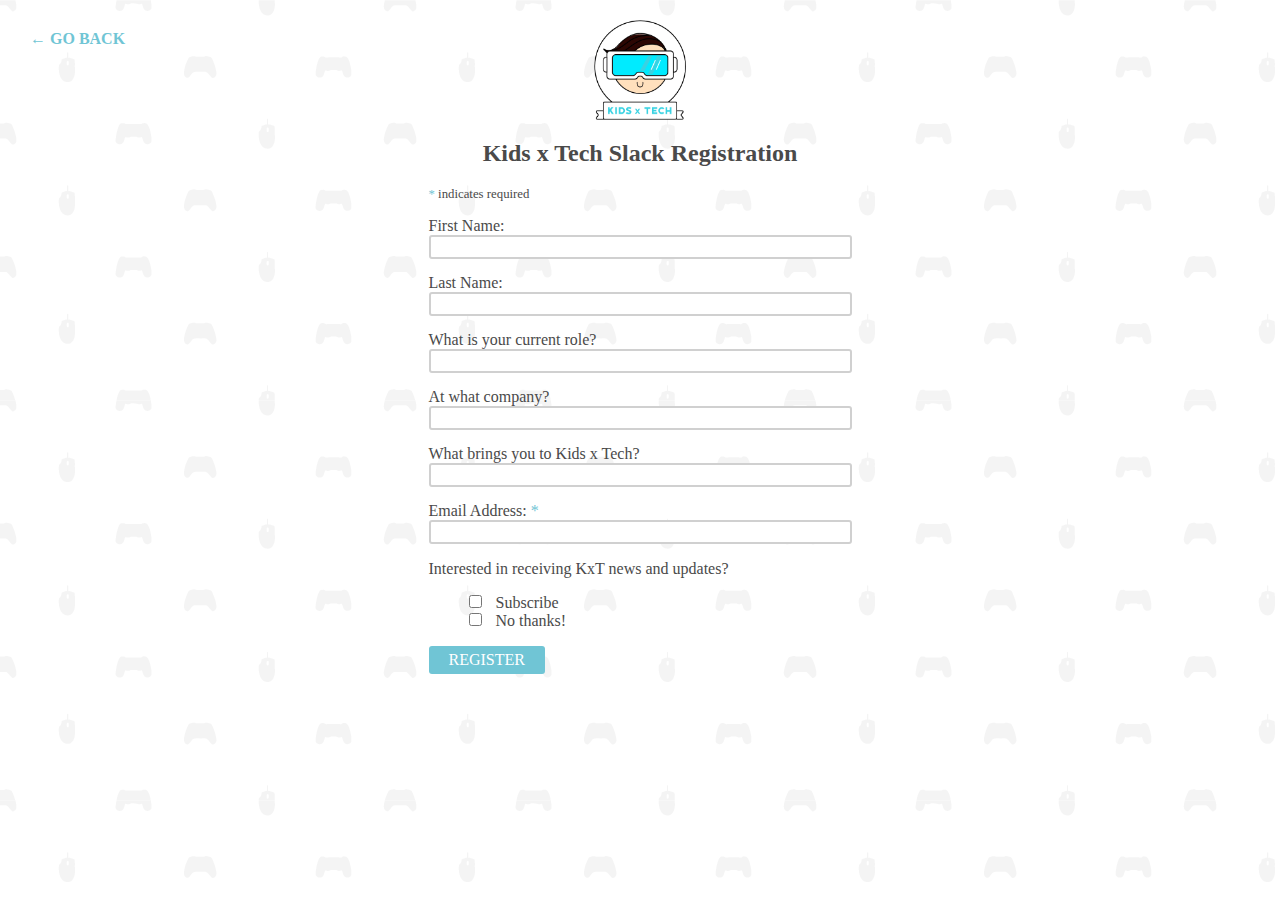
<file: mailchimp-signup.html>
<!DOCTYPE html>
<html lang="en">
<head>
	<meta charset="UTF-8">
	<title>Kids X Tech | Mail Sign-up</title>
	<link rel="shortcut icon" href="assets/kidsxtech-favicon.ico" type="image/x-icon">
	<link rel="icon" href="assets/kidsxtech-favicon.ico" type="image/x-icon">
	<link href="https://fonts.googleapis.com/css?family=Nunito|Nunito+Sans:400,700" rel="stylesheet">
	<link rel="stylesheet" href="styles.css">
	<!-- <link href="//cdn-images.mailchimp.com/embedcode/classic-10_7.css" rel="stylesheet" type="text/css"> -->
	<meta name="viewport" content="width=device-width, initial-scale=1.0">
</head>
<body>
	<div class="wrapper">
		<nav>
			<a href="index.html"> &#8592; Go Back</a>
		</nav>
		<main class="mail-main">
			<img src="assets/kxt-logo.png" alt="kids x tech logo">
			<!-- Begin MailChimp Signup Form -->
			<div id="mc_embed_signup">
				<form action="https://youxventures.us16.list-manage.com/subscribe/post?u=b31e28bc63a7f0c1cf02a18c8&amp;id=c163e29d4d" method="post" id="mc-embedded-subscribe-form" name="mc-embedded-subscribe-form" class="validate" target="_blank" novalidate>
					<div id="mc_embed_signup_scroll" class="mc_embed_signup_scroll">
						<h2>Kids x Tech Slack Registration</h2>
						<div class="indicates-required">
							<span class="asterisk">*</span> indicates required</div>
						<div class="mc-field-group">
							<label for="mce-FNAME">First Name: </label>
							<input type="text" value="" name="FNAME" class="" id="mce-FNAME">
						</div>
						<div class="mc-field-group">
							<label for="mce-LNAME">Last Name: </label>
							<input type="text" value="" name="LNAME" class="" id="mce-LNAME">
						</div>
						<div class="mc-field-group">
							<label for="mce-MMERGE3">What is your current role? </label>
							<input type="text" value="" name="MMERGE3" class="" id="mce-MMERGE3">
						</div>
						<div class="mc-field-group">
							<label for="mce-MMERGE4">At what company? </label>
							<input type="text" value="" name="MMERGE4" class="" id="mce-MMERGE4">
						</div>
						<div class="mc-field-group">
							<label for="mce-MMERGE5">What brings you to Kids x Tech? </label>
							<input type="text" value="" name="MMERGE5" class="" id="mce-MMERGE5">
						</div>
						<div class="mc-field-group">
							<label for="mce-EMAIL">Email Address:  <span class="asterisk">*</span>
						</label>
							<input type="email" value="" name="EMAIL" class="required email" id="mce-EMAIL">
						</div>
						<div class="mc-field-group input-group">
						    <p>Interested in receiving KxT news and updates? </p>
						    <ul>
						    	<li>
						    		<input type="checkbox" value="1" name="group[4319][1]" id="mce-group[4319]-4319-0">
						    		<label for="mce-group[4319]-4319-0">Subscribe</label>
						    	</li>
								<li>
									<input type="checkbox" value="2" name="group[4319][2]" id="mce-group[4319]-4319-1">
									<label for="mce-group[4319]-4319-1">No thanks!</label>
								</li>
							</ul>
						</div>
						<div id="mce-responses" class="clear">
							<div class="response" id="mce-error-response" style="display:none"></div>
							<div class="response" id="mce-success-response" style="display:none"></div>
						</div>    <!-- real people should not fill this in and expect good things - do not remove this or risk form bot signups-->
					    <div style="position: absolute; left: -5000px;" aria-hidden="true">
					    	<input type="text" name="b_b31e28bc63a7f0c1cf02a18c8_c163e29d4d" tabindex="-1" value="">
					    </div>
				    	<div class="clear">
				    		<input type="submit" value="Register" name="subscribe" id="mc-embedded-subscribe" class="button">
				    	</div>
					</div>
				</form>
			</div>
			<!--End mc_embed_signup-->
		</main>
	</div>
	<!-- Mailchimp javascript -->
	<script type='text/javascript' src='//s3.amazonaws.com/downloads.mailchimp.com/js/mc-validate.js'></script><script type='text/javascript'>(function($) {window.fnames = new Array(); window.ftypes = new Array();fnames[1]='FNAME';ftypes[1]='text';fnames[2]='LNAME';ftypes[2]='text';fnames[3]='MMERGE3';ftypes[3]='text';fnames[4]='MMERGE4';ftypes[4]='text';fnames[5]='MMERGE5';ftypes[5]='text';fnames[0]='EMAIL';ftypes[0]='email';}(jQuery));var $mcj = jQuery.noConflict(true);</script>
</body>
</html>
</file>
<file: styles.css>
article, aside, details, figcaption, figure, footer, header, hgroup, nav, section, summary {
  display: block; }

audio, canvas, video {
  display: inline-block; }

audio:not([controls]) {
  display: none;
  height: 0; }

[hidden] {
  display: none; }

html {
  font-family: sans-serif;
  -webkit-text-size-adjust: 100%;
  -ms-text-size-adjust: 100%; }

a:focus {
  outline: thin dotted; }

a:active, a:hover {
  outline: 0; }

h1 {
  font-size: 2em; }

abbr[title] {
  border-bottom: 1px dotted; }

b, strong {
  font-weight: 700; }

dfn {
  font-style: italic; }

mark {
  background: #ff0;
  color: #000; }

code, kbd, pre, samp {
  font-family: monospace, serif;
  font-size: 1em; }

pre {
  white-space: pre-wrap;
  word-wrap: break-word; }

q {
  quotes: \201C \201D \2018 \2019; }

small {
  font-size: 80%; }

sub, sup {
  font-size: 75%;
  line-height: 0;
  position: relative;
  vertical-align: baseline; }

sup {
  top: -.5em; }

sub {
  bottom: -.25em; }

img {
  border: 0; }

svg:not(:root) {
  overflow: hidden; }

fieldset {
  border: 1px solid silver;
  margin: 0 2px;
  padding: .35em .625em .75em; }

button, input, select, textarea {
  font-family: inherit;
  font-size: 100%;
  margin: 0; }

button, input {
  line-height: normal; }

button, html input[type=button],
input[type=reset], input[type=submit] {
  -webkit-appearance: button;
  cursor: pointer; }

button[disabled], input[disabled] {
  cursor: default; }

input[type=checkbox], input[type=radio] {
  -webkit-box-sizing: border-box;
  box-sizing: border-box;
  padding: 0; }

input[type=search] {
  -webkit-appearance: textfield;
  -moz-box-sizing: content-box;
  -webkit-box-sizing: content-box;
  box-sizing: content-box; }

input[type=search]::-webkit-search-cancel-button, input[type=search]::-webkit-search-decoration {
  -webkit-appearance: none; }

textarea {
  overflow: auto;
  vertical-align: top; }

table {
  border-collapse: collapse;
  border-spacing: 0; }

body, figure {
  margin: 0; }

legend, button::-moz-focus-inner, input::-moz-focus-inner {
  border: 0;
  padding: 0; }

.clearfix:after {
  visibility: hidden;
  display: block;
  font-size: 0;
  content: " ";
  clear: both;
  height: 0; }

* {
  -moz-box-sizing: border-box;
  -webkit-box-sizing: border-box;
  box-sizing: border-box; }

body {
  background: -webkit-gradient(linear, left top, left bottom, from(rgba(255, 255, 255, 0.4)), to(rgba(255, 255, 255, 0.4))), url(assets/gaming-pattern.png);
  background: -webkit-linear-gradient(top, rgba(255, 255, 255, 0.4), rgba(255, 255, 255, 0.4)), url(assets/gaming-pattern.png);
  background: -o-linear-gradient(top, rgba(255, 255, 255, 0.4), rgba(255, 255, 255, 0.4)), url(assets/gaming-pattern.png);
  background: linear-gradient(to bottom, rgba(255, 255, 255, 0.4), rgba(255, 255, 255, 0.4)), url(assets/gaming-pattern.png);
  font-family: 'Avenir';
  color: #4A4A4A; }

header {
  display: -webkit-box;
  display: -webkit-flex;
  display: -ms-flexbox;
  display: flex;
  -webkit-box-pack: justify;
  -webkit-justify-content: space-between;
  -ms-flex-pack: justify;
  justify-content: space-between;
  -webkit-box-align: center;
  -webkit-align-items: center;
  -ms-flex-align: center;
  align-items: center;
  margin: 20px 40px; }
  header img {
    width: 100px; }

.connect-links a {
  color: #70C5D5;
  text-decoration: none;
  margin: 0 5px;
  text-transform: uppercase;
  font-size: 1.1rem; }
  .connect-links a:hover, .connect-links a:focus {
    color: #4A4A4A; }

.wrapper {
  max-width: 1080px;
  margin: 0 auto; }

.left {
  width: calc(62% - 40px);
  float: left;
  margin: 40px 20px 40px 20px; }

h1 {
  margin: 0;
  -webkit-align-self: flex-end;
  -ms-flex-item-align: end;
  align-self: flex-end;
  font-family: 'Avenir Next';
  font-size: 3.5rem;
  text-transform: uppercase; }
  h1 span {
    color: #70C5D5;
    text-transform: lowercase; }

.description {
  font-size: 1.3rem; }

.right {
  width: calc(38% - 30px);
  float: left;
  margin: 40px 20px 40px 10px; }

.vr-image {
  position: relative; }
  .vr-image img {
    max-width: 100%;
    display: block;
    -webkit-box-shadow: 10px 10px 24px -5px rgba(112, 197, 213, 0.5);
    -moz-box-shadow: 10px 10px 24px -5px rgba(112, 197, 213, 0.5);
    box-shadow: 10px 10px 24px -5px rgba(112, 197, 213, 0.5); }
  .vr-image::after {
    content: '';
    position: absolute;
    top: 0;
    left: 0;
    width: 100%;
    height: 100%;
    background: rgba(112, 197, 213, 0.45); }

footer {
  display: -webkit-box;
  display: -webkit-flex;
  display: -ms-flexbox;
  display: flex;
  -webkit-box-pack: center;
  -webkit-justify-content: center;
  -ms-flex-pack: center;
  justify-content: center;
  -webkit-box-align: center;
  -webkit-align-items: center;
  -ms-flex-align: center;
  align-items: center;
  margin-top: 75px; }
  footer p {
    margin-left: 5px; }

.organized {
  display: -webkit-box;
  display: -webkit-flex;
  display: -ms-flexbox;
  display: flex;
  -webkit-box-align: center;
  -webkit-align-items: center;
  -ms-flex-align: center;
  align-items: center; }
  .organized a {
    margin-left: 5px;
    text-transform: none;
    color: #70C5D5;
    text-decoration: none; }
    .organized a:hover, .organized a:focus {
      color: #4A4A4A; }

.social-icons {
  display: -webkit-box;
  display: -webkit-flex;
  display: -ms-flexbox;
  display: flex;
  margin-right: 10px; }
  .social-icons a {
    color: white;
    background: #70C5D5;
    font-size: 1.5rem;
    padding: 5px 10px;
    border-radius: 10px; }
    .social-icons a:hover, .social-icons a:focus {
      color: #70C5D5;
      background: none; }
    .social-icons a:first-child {
      margin-right: 10px; }

/*mailchimp sing-up css*/
nav {
  position: absolute;
  top: 30px;
  left: 30px; }

nav a {
  text-transform: uppercase;
  text-decoration: none;
  color: #70C5D5;
  font-weight: 700; }

nav a:hover, nav a:focus {
  color: #4A4A4A; }

.mail-main {
  display: -webkit-box;
  display: -webkit-flex;
  display: -ms-flexbox;
  display: flex;
  -webkit-box-orient: vertical;
  -webkit-box-direction: normal;
  -webkit-flex-direction: column;
  -ms-flex-direction: column;
  flex-direction: column;
  -webkit-box-align: center;
  -webkit-align-items: center;
  -ms-flex-align: center;
  align-items: center; }

.mail-main img {
  max-width: 100px;
  max-height: 100px;
  margin-top: 20px; }

.mc_embed_signup_scroll h2 {
  text-align: center; }

.indicates-required {
  font-size: 0.8rem; }

.mc-field-group {
  margin-top: 15px; }

.mc-field-group input {
  border: 2px solid #d0d0d0;
  border-radius: 3px;
  width: 100%; }

.mc-field-group li {
  list-style: none; }

.mc-field-group li input {
  width: initial;
  margin-right: 10px; }

.asterisk {
  color: #70C5D5; }

.button {
  border: none;
  border-radius: 3px;
  background: #70C5D5;
  color: white;
  padding: 5px 20px;
  text-transform: uppercase; }

@media (max-width: 1080px) {
  header {
    margin: 20px; }
  .left {
    width: calc(60% - 60px);
    float: left;
    margin: 40px 30px 40px 30px; }
  .right {
    width: calc(40% - 50px);
    float: left;
    margin: 40px 35px 40px 15px; }
  footer {
    margin-top: 10px; } }

@media (max-width: 768px) {
  .connect-links a {
    display: block; }
  h1 {
    font-size: 3rem; }
  .description {
    font-size: 1.2rem; }
  .left {
    float: none;
    width: calc(100% - 60px);
    margin: 0 auto; }
  .right {
    float: none;
    width: calc(100% - 60px);
    margin: 0 auto; }
  .vr-image img {
    max-width: 60%;
    margin: 0 auto; }
  .vr-image::after {
    width: 60%;
    left: 50%;
    -webkit-transform: translateX(-50%);
    -ms-transform: translateX(-50%);
    transform: translateX(-50%); } }

@media (max-width: 480px) {
  .connect-links a {
    font-size: 0.9rem;
    padding: 5px 0; }
    .connect-links a i {
      display: none; }
  .left {
    margin-top: 20px; }
  h1 {
    font-size: 2.5rem; }
  .mail-main {
    padding: 10px 20px; }
  .description {
    font-size: 1.1rem; }
  nav a {
    font-size: 0.9rem; }
  footer {
    margin: 10px 0; } }
</file>
